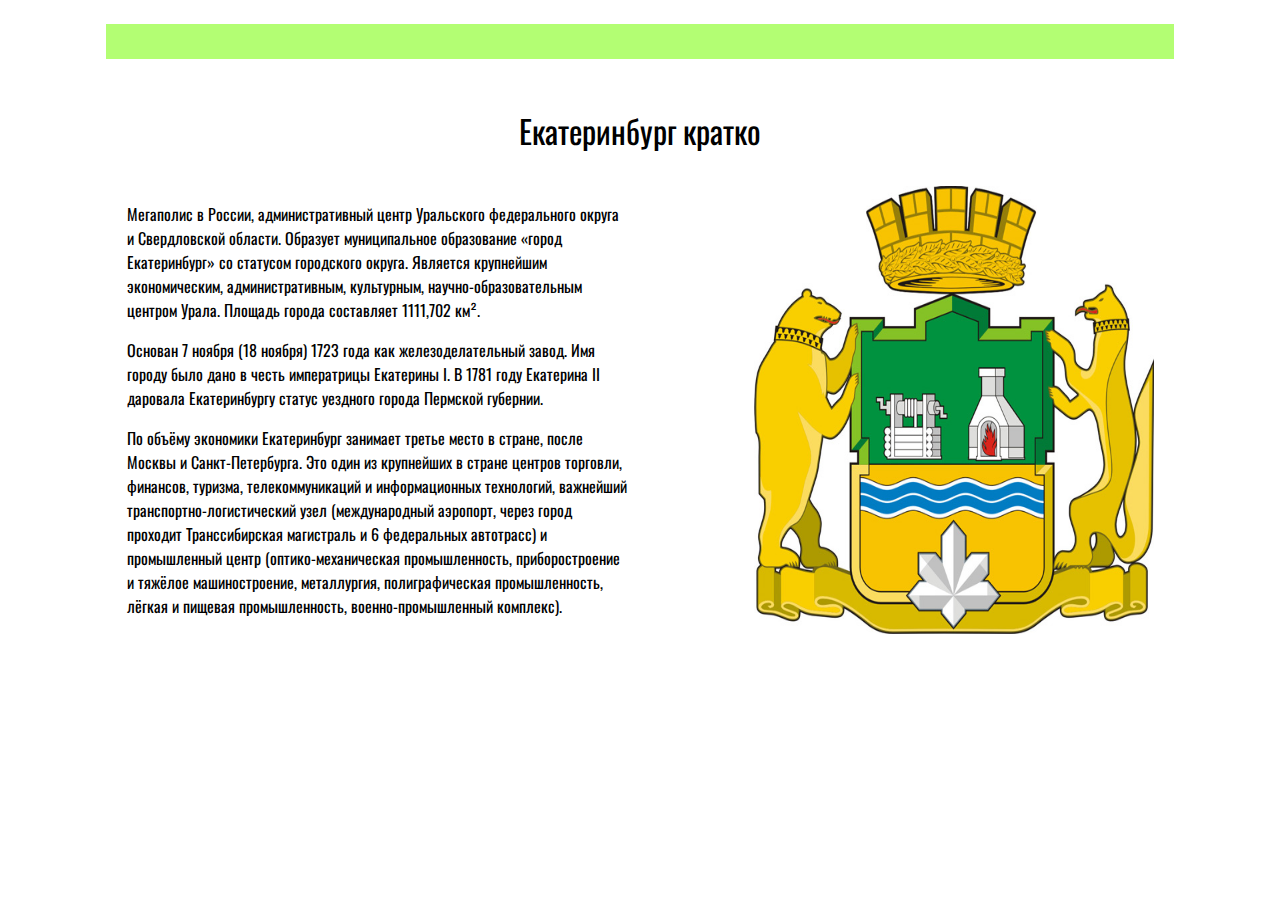
<file: about.html>
<!DOCTYPE html>
<html lang="en">
<head>
    <meta charset="UTF-8">
    <link rel="stylesheet" href="css/about.css">
    <link rel="preconnect" href="https://fonts.googleapis.com">
    <link rel="preconnect" href="https://fonts.gstatic.com" crossorigin>
    <link href="https://fonts.googleapis.com/css2?family=Oswald:wght@200;300;400;500;600;700&display=swap" rel="stylesheet">
    <link rel="stylesheet" href="https://fonts.googleapis.com/css2?family=Material+Symbols+Outlined:opsz,wght,FILL,GRAD@20..48,100..700,0..1,-50..200" />
    <link rel="stylesheet" href="https://fonts.googleapis.com/css2?family=Material+Symbols+Outlined:opsz,wght,FILL,GRAD@20..48,100..700,0..1,-50..200" />
    <link rel="stylesheet" href="https://fonts.googleapis.com/css2?family=Material+Symbols+Outlined:opsz,wght,FILL,GRAD@20..48,100..700,0..1,-50..200" />
    <title>About Yekaterinburg</title>
</head>
<body>
    <menu class="menu">
        <ul class="menu__ul">
            <li class="menu__li"><a href="index.html" class="menu__link"><span class="material-symbols-outlined">arrow_back_ios</span></a></li>
            <li class="menu__li"><a href="slide_list.htmlё" class="menu__link"><span class="material-symbols-outlined">menu</span></a></li>
            <li class="menu__li"><a href="industry.html" class="menu__link"><span class="material-symbols-outlined">arrow_forward_ios</span></a> </li>
        </ul>
    </menu>

    <main class="main">
        <div class="title">
            <p class="title__text">Екатеринбург кратко</p>
        </div>

        <div class="information">
            <div class="text">
                <p class="text__text">Мегаполис в России, административный центр Уральского федерального округа и Свердловской области. Образует муниципальное образование «город Екатеринбург» со статусом городского округа. Является крупнейшим экономическим, административным, культурным, научно-образовательным центром Урала. Площадь города составляет 1111,702 км².</p>
                <p class="text__text">Основан 7 ноября (18 ноября) 1723 года как железоделательный завод. Имя городу было дано в честь императрицы Екатерины I. В 1781 году Екатерина II даровала Екатеринбургу статус уездного города Пермской губернии.</p>
                <p class="text__text">По объёму экономики Екатеринбург занимает третье место в стране, после Москвы и Санкт-Петербурга. Это один из крупнейших в стране центров торговли, финансов, туризма, телекоммуникаций и информационных технологий, важнейший транспортно-логистический узел (международный аэропорт, через город проходит Транссибирская магистраль и 6 федеральных автотрасс) и промышленный центр (оптико-механическая промышленность, приборостроение и тяжёлое машиностроение, металлургия, полиграфическая промышленность, лёгкая и пищевая промышленность, военно-промышленный комплекс). </p>
            </div>

            <img class="img" src="css/img/ekb-gerb-3.jpg" alt="Герб Екатеринбурга">
        </div>
    </main>

    <script src="js/about.js"></script>
</body>
</html>
</file>
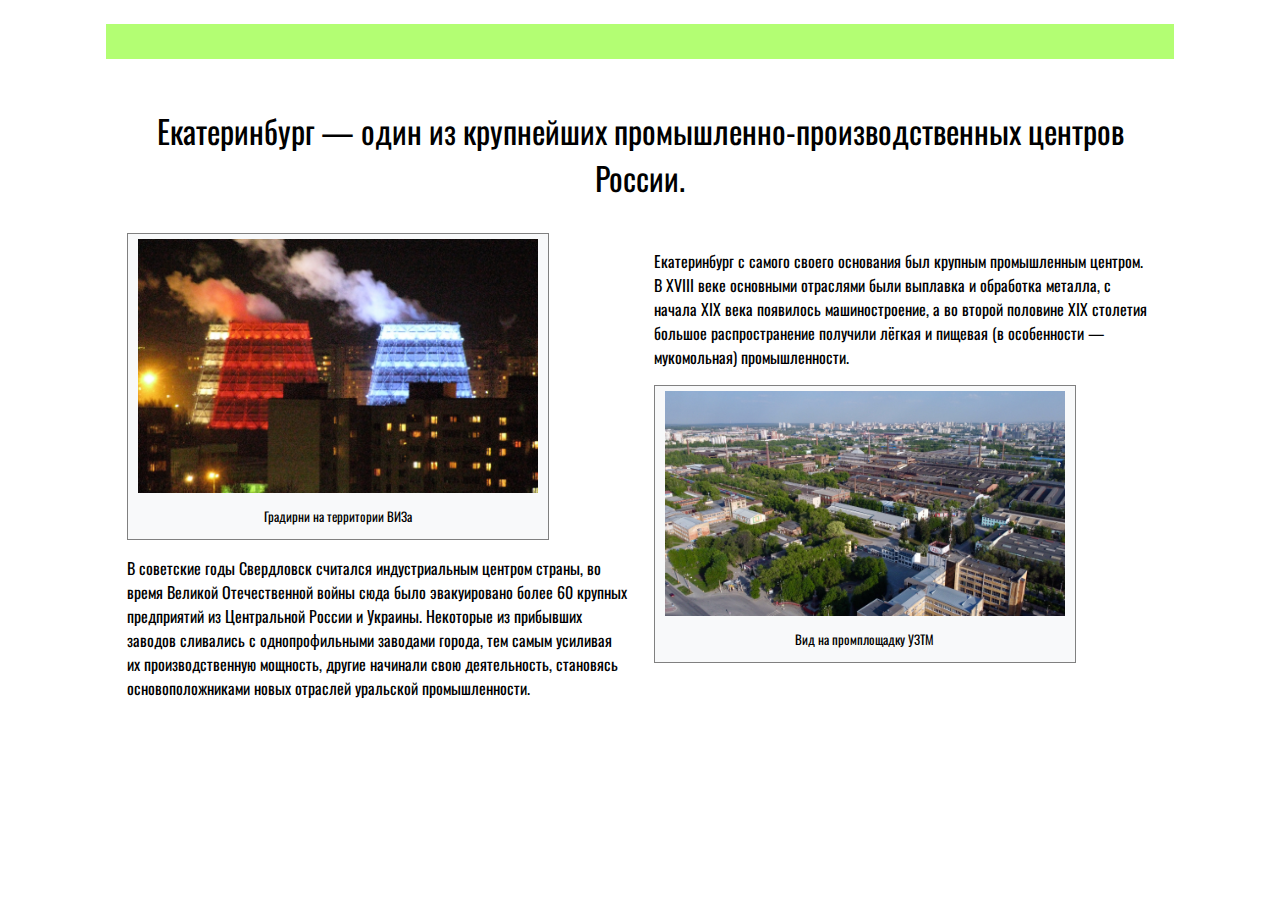
<file: industry.html>
<!DOCTYPE html>
<html lang="en">
<head>
    <meta charset="UTF-8">
    <link rel="preconnect" href="https://fonts.googleapis.com">
    <link rel="preconnect" href="https://fonts.gstatic.com" crossorigin>
    <link href="https://fonts.googleapis.com/css2?family=Oswald:wght@200;300;400;500;600;700&display=swap" rel="stylesheet">
    <link rel="stylesheet" href="css/industry.css">
    <link rel="stylesheet" href="https://fonts.googleapis.com/css2?family=Material+Symbols+Outlined:opsz,wght,FILL,GRAD@20..48,100..700,0..1,-50..200" />
    <link rel="stylesheet" href="https://fonts.googleapis.com/css2?family=Material+Symbols+Outlined:opsz,wght,FILL,GRAD@20..48,100..700,0..1,-50..200" />
    <link rel="stylesheet" href="https://fonts.googleapis.com/css2?family=Material+Symbols+Outlined:opsz,wght,FILL,GRAD@20..48,100..700,0..1,-50..200" />
    <link rel="stylesheet" href="https://fonts.googleapis.com/css2?family=Material+Symbols+Outlined:opsz,wght,FILL,GRAD@20..48,100..700,0..1,-50..200" />
    <title>Industry in Yekaterinburg</title>
</head>
<body>
    <menu class="menu">
        <ul class="menu__ul">
            <li class="menu__li"><a href="about.html" class="menu__link"><span class="material-symbols-outlined">arrow_back_ios</span></a></li>
            <li class="menu__li"><a href="slide_list.html" class="menu__link"><span class="material-symbols-outlined">menu</span></a></li>
            <li class="menu__li"><a href="uralmash.html" class="menu__link"><span class="material-symbols-outlined">arrow_forward_ios</span></a> </li>
        </ul>
    </menu>

    <main class="main">
        <div class="title">
            <p class="title__text">Екатеринбург — один из крупнейших промышленно-производственных центров России. </p>
        </div>

        <div class="information">
            <div class="text">
                <div class="img__div">
                    <img class="img" src="css/img/Gradirni_VIZ.jpeg" alt="Градирни на территории ВИЗа">
                    <p class="img__text">Градирни на территории ВИЗа</p>
                </div>

                <p class="text__text">В советские годы Свердловск считался индустриальным центром страны, во время Великой Отечественной войны сюда было эвакуировано более 60 крупных предприятий из Центральной России и Украины. Некоторые из прибывших заводов сливались с однопрофильными заводами города, тем самым усиливая их производственную мощность, другие начинали свою деятельность, становясь основоположниками новых отраслей уральской промышленности.</p>
            </div>

            <div class="text">
                <p class="text__text">Екатеринбург с самого своего основания был крупным промышленным центром. В XVIII веке основными отраслями были выплавка и обработка металла, с начала XIX века появилось машиностроение, а во второй половине XIX столетия большое распространение получили лёгкая и пищевая (в особенности — мукомольная) промышленности.</p>
                <p class="text__text"></p>

                <div class="img__div">
                    <img class="img" src="css/img/Square_of_Pervoy_Pyatiletki-2021_-_11.jpeg" alt="Вид на промплощадку УЗТМ">
                    <p class="img__text">Вид на промплощадку УЗТМ</p>
                </div>
            </div>
        </div>
    </main>

    <script src="js/industry.js"></script>
</body>
</html>
</file>
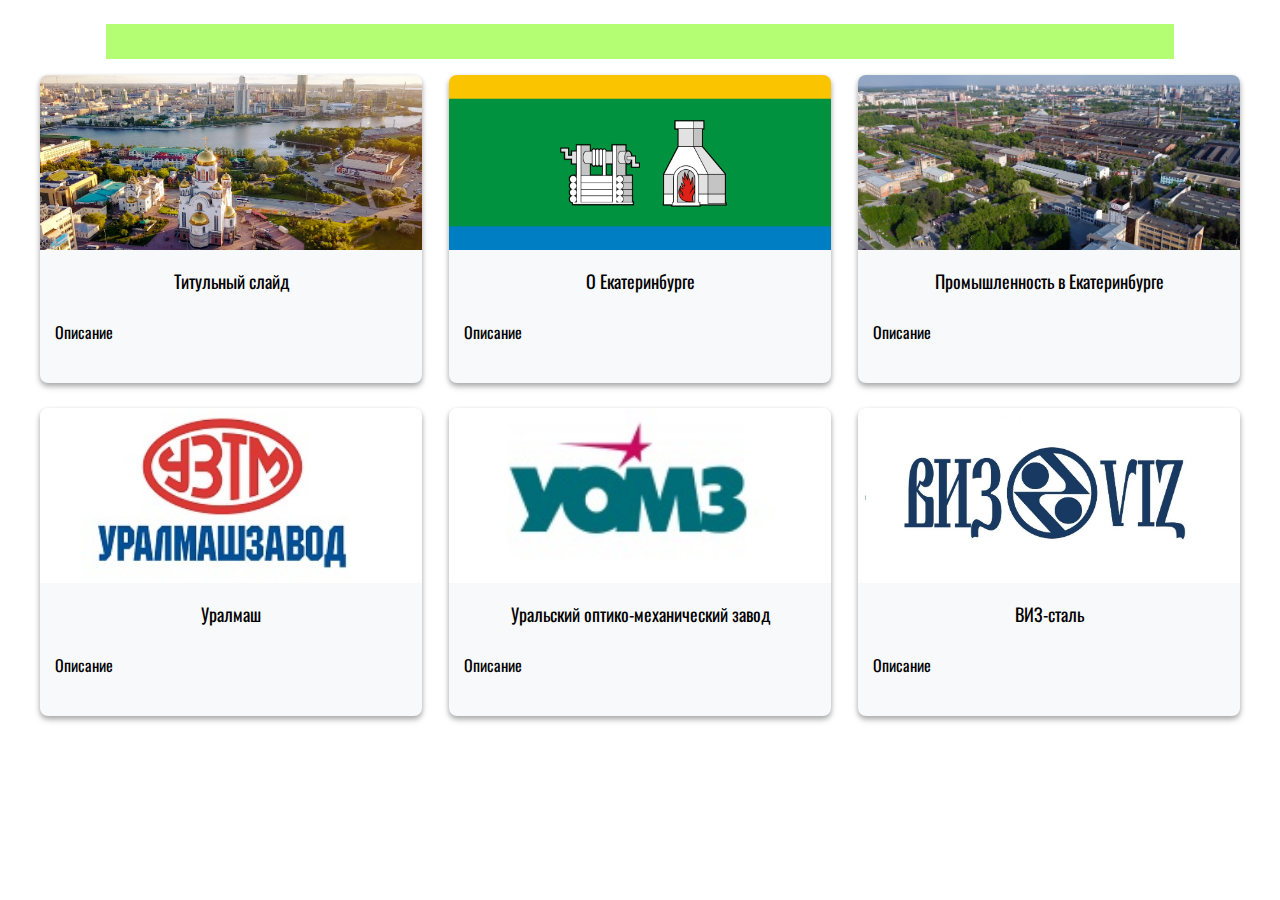
<file: slide_list.html>
<!DOCTYPE html>
<html lang="en">
<head>
    <meta charset="UTF-8">
    <meta http-equiv="X-UA-Compatible" content="IE=edge">
    <meta name="viewport" content="width=device-width, initial-scale=1.0">
    <link rel="preconnect" href="https://fonts.googleapis.com">
    <link rel="preconnect" href="https://fonts.gstatic.com" crossorigin>
    <link href="https://fonts.googleapis.com/css2?family=Oswald:wght@200;300;400;500;600;700&display=swap" rel="stylesheet">
    <link rel="stylesheet" href="css/slide_list.css">
    <link rel="stylesheet" href="https://fonts.googleapis.com/css2?family=Material+Symbols+Outlined:opsz,wght,FILL,GRAD@20..48,100..700,0..1,-50..200" />
    <link rel="stylesheet" href="https://fonts.googleapis.com/css2?family=Material+Symbols+Outlined:opsz,wght,FILL,GRAD@20..48,100..700,0..1,-50..200" />
    <link rel="stylesheet" href="https://fonts.googleapis.com/css2?family=Material+Symbols+Outlined:opsz,wght,FILL,GRAD@20..48,100..700,0..1,-50..200" />
    <link rel="stylesheet" href="https://fonts.googleapis.com/css2?family=Material+Symbols+Outlined:opsz,wght,FILL,GRAD@20..48,100..700,0..1,-50..200" />
    <title>Slide List</title>
</head>
<body>
    <menu class="menu">
        
    </menu>

    <main class="main">
        <div class="main-container">
            <div class="content-box" onclick="location.href = 'index.html'">
                <div class="content-box-img">
                    <img class="img" src="css/img/yekatOpen.jpeg" alt="Слайд 1">
                </div>
                <div class="content-box-title">
                    <p class="title">Титульный слайд</p>
                </div>
                <div class="content-box-description">
                    <p class="description">Описание</p>
                </div>
            </div>

            <div class="content-box" onclick="location.href = 'about.html'">
                <div class="content-box-img">
                    <img class="img" src="css/img/1200px-Flag_of_Yekaterinburg_(Sverdlovsk_oblast).svg.png" alt="Слайд 2">
                </div>
                <div class="content-box-title">
                    <p class="title">О Екатеринбурге</p>
                </div>
                <div class="content-box-description">
                    <p class="description">Описание</p>
                </div>
            </div>


            <div class="content-box" onclick="location.href = 'industry.html'">
                <div class="content-box-img">
                    <img class="img" src="css/img/Square_of_Pervoy_Pyatiletki-2021_-_11.jpeg" alt="Слайд 3">
                </div>
                <div class="content-box-title">
                    <p class="title">Промышленность в Екатеринбурге</p>
                </div>
                <div class="content-box-description">
                    <p class="description">Описание</p>
                </div>
            </div>
        </div>

        <div class="main-container">
            <div class="content-box" onclick="location.href = 'uralmash.html'">
                <div class="content-box-img">
                    <img class="img" src="css/img/UZTM_logoList.jpg" alt="Слайд 4">
                </div>
                <div class="content-box-title">
                    <p class="title">Уралмаш</p>
                </div>
                <div class="content-box-description">
                    <p class="description">Описание</p>
                </div>
            </div>

            <div class="content-box" onclick="location.href = 'uomz.html'">
                <div class="content-box-img">
                    <img class="img" src="css/img/logotypeUOMZList.jpg" alt="Слайд 5">
                </div>
                <div class="content-box-title">
                    <p class="title">Уральский оптико-механический завод</p>
                </div>
                <div class="content-box-description">
                    <p class="description">Описание</p>
                </div>
            </div>

            <div class="content-box" onclick="location.href = 'vis-steel.html'">
                <div class="content-box-img">
                    <img class="img" src="css/img/log_VISList.jpg" alt="Слайд 6">
                </div>
                <div class="content-box-title">
                    <p class="title">ВИЗ-сталь</p>
                </div>
                <div class="content-box-description">
                    <p class="description">Описание</p>
                </div>
            </div>
        </div>
    </main>

    <script src="js/slide_list.js"></script>
</body>
</html>
</file>
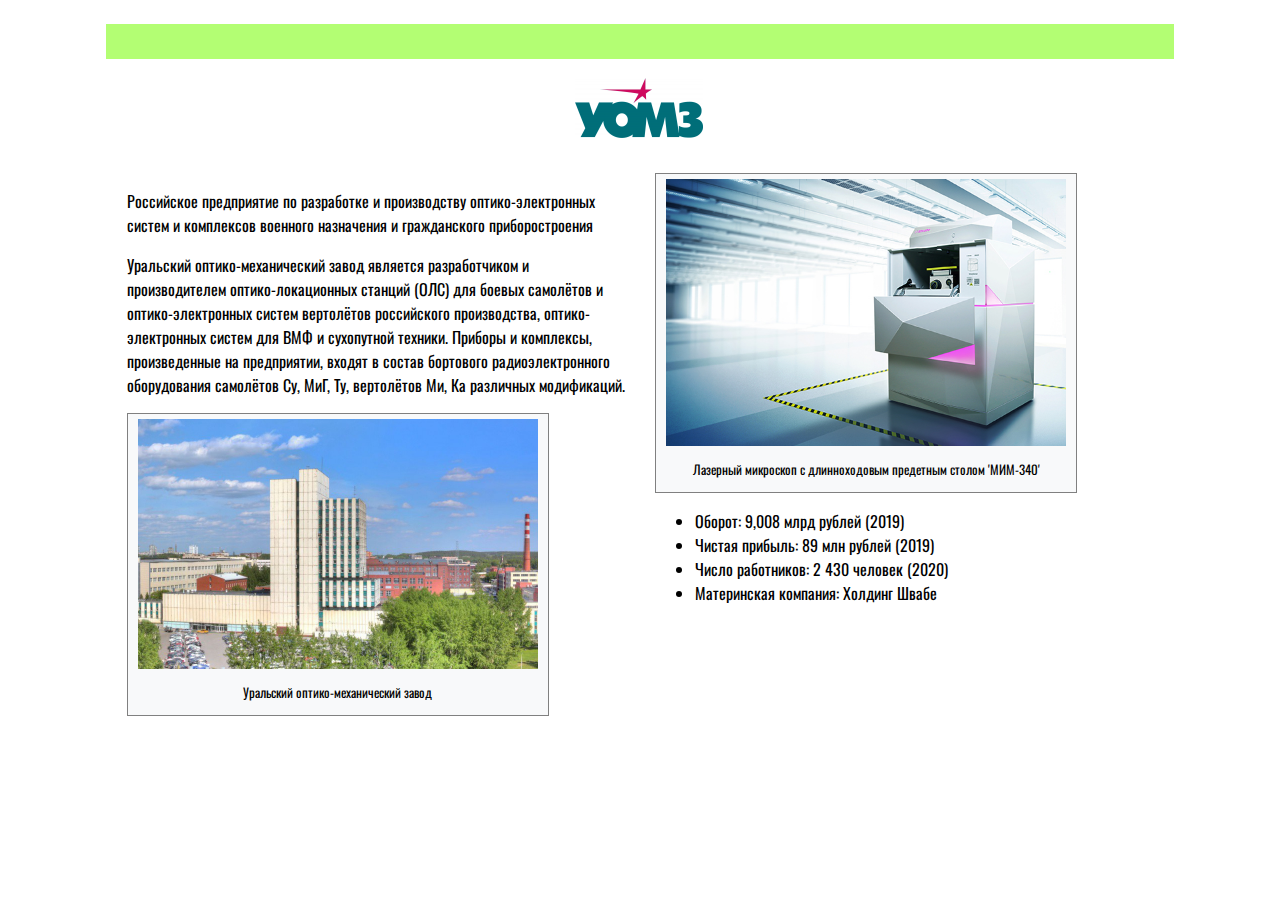
<file: uomz.html>
<!DOCTYPE html>
<html lang="en">
<head>
    <meta charset="UTF-8">
    <meta http-equiv="X-UA-Compatible" content="IE=edge">
    <meta name="viewport" content="width=device-width, initial-scale=1.0">
    <link rel="preconnect" href="https://fonts.googleapis.com">
    <link rel="preconnect" href="https://fonts.gstatic.com" crossorigin>
    <link href="https://fonts.googleapis.com/css2?family=Oswald:wght@200;300;400;500;600;700&display=swap" rel="stylesheet">
    <link rel="stylesheet" href="css/uomz.css">
    <link rel="stylesheet" href="https://fonts.googleapis.com/css2?family=Material+Symbols+Outlined:opsz,wght,FILL,GRAD@20..48,100..700,0..1,-50..200" />
    <link rel="stylesheet" href="https://fonts.googleapis.com/css2?family=Material+Symbols+Outlined:opsz,wght,FILL,GRAD@20..48,100..700,0..1,-50..200" />
    <link rel="stylesheet" href="https://fonts.googleapis.com/css2?family=Material+Symbols+Outlined:opsz,wght,FILL,GRAD@20..48,100..700,0..1,-50..200" />
    <link rel="stylesheet" href="https://fonts.googleapis.com/css2?family=Material+Symbols+Outlined:opsz,wght,FILL,GRAD@20..48,100..700,0..1,-50..200" />
    <title>УОМЗ</title>
</head>
<body>
    <menu class="menu">
        <ul class="menu__ul">
            <li class="menu__li"><a href="uralmash.html" class="menu__link"><span class="material-symbols-outlined">arrow_back_ios</span></a></li>
            <li class="menu__li"><a href="slide_list.html" class="menu__link"><span class="material-symbols-outlined">menu</span></a></li>
            <li class="menu__li"><a href="vis-steel.html" class="menu__link"><span class="material-symbols-outlined">arrow_forward_ios</span></a> </li>
        </ul>
    </menu>

    <main class="main">
        <div class="title">
            <img class="title__img" src="css/img/logotypeUOMZ.png" alt="UOMZ logo">
        </div>

        <div class="information">
            <div class="text">
                <p class="text__text">Российское предприятие по разработке и производству оптико-электронных систем и комплексов военного назначения и гражданского приборостроения</p>
                <p class="text__text">Уральский оптико-механический завод является разработчиком и производителем оптико-локационных станций (ОЛС) для боевых самолётов и оптико-электронных систем вертолётов российского производства, оптико-электронных систем для ВМФ и сухопутной техники. Приборы и комплексы, произведенные на предприятии, входят в состав бортового радиоэлектронного оборудования самолётов Су, МиГ, Ту, вертолётов Ми, Ка различных модификаций. </p>
                <div class="img__div">
                    <img class="img" src="css/img/UOMZ_official.jpg" alt="UOMZ official">
                    <p class="img__text">Уральский оптико-механический завод</p>
                </div>
            </div>
            <div class="textt">
                <div class="img__div">
                    <img class="img" src="css/img/mim-340.jpg" alt="MIM-340">
                    <p class="img__text">Лазерный микроскоп с длинноходовым предетным столом 'МИМ-340'</p>
                </div>

                <ul class="information__ul">
                    <li class="text__text">Оборот: 9,008 млрд рублей (2019)</li>
                    <li class="text__text">Чистая прибыль: 89 млн рублей (2019)</li>
                    <li class="text__text">Число работников: 2 430 человек (2020)</li>
                    <li class="text__text">Материнская компания: Холдинг Швабе</li>
                </ul>
            </div>
        </div>
    </main>
    <script src="js/uomz.js"></script>
</body>
</html>
</file>
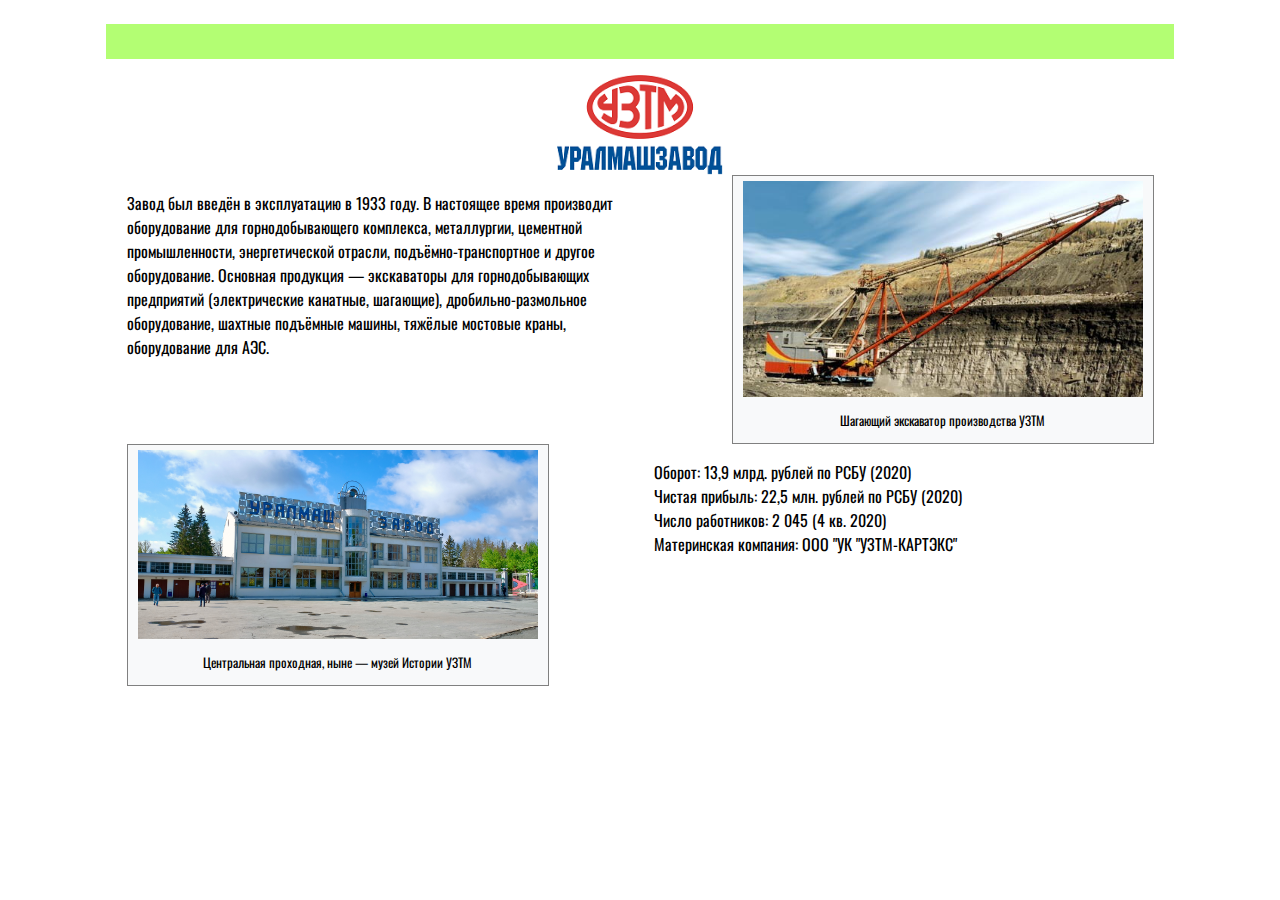
<file: uralmash.html>
<!DOCTYPE html>
<html lang="en">
<head>
    <meta charset="UTF-8">
    <link rel="preconnect" href="https://fonts.googleapis.com">
    <link rel="preconnect" href="https://fonts.gstatic.com" crossorigin>
    <link href="https://fonts.googleapis.com/css2?family=Oswald:wght@200;300;400;500;600;700&display=swap" rel="stylesheet">
    <link rel="stylesheet" href="css/uralmash.css">
    <link rel="stylesheet" href="https://fonts.googleapis.com/css2?family=Material+Symbols+Outlined:opsz,wght,FILL,GRAD@20..48,100..700,0..1,-50..200" />
    <link rel="stylesheet" href="https://fonts.googleapis.com/css2?family=Material+Symbols+Outlined:opsz,wght,FILL,GRAD@20..48,100..700,0..1,-50..200" />
    <link rel="stylesheet" href="https://fonts.googleapis.com/css2?family=Material+Symbols+Outlined:opsz,wght,FILL,GRAD@20..48,100..700,0..1,-50..200" />
    <link rel="stylesheet" href="https://fonts.googleapis.com/css2?family=Material+Symbols+Outlined:opsz,wght,FILL,GRAD@20..48,100..700,0..1,-50..200" />
    <title>Уралмашзавод</title>
</head>
<body>
    <menu class="menu">
        <ul class="menu__ul">
            <li class="menu__li"><a href="industry.html" class="menu__link"><span class="material-symbols-outlined">arrow_back_ios</span></a></li>
            <li class="menu__li"><a href="slide_list.html" class="menu__link"><span class="material-symbols-outlined">menu</span></a></li>
            <li class="menu__li"><a href="uomz.html" class="menu__link"><span class="material-symbols-outlined">arrow_forward_ios</span></a> </li>
        </ul>
    </menu>

    <main class="main">
        <div class="title">
            <img class="title__img" src="css/img/UZTM_logo.png" alt="UZTM logo">
        </div>

        <div class="information">
            <div class="text">
                <p class="text__text">Завод был введён в эксплуатацию в 1933 году. В настоящее время производит оборудование для горнодобывающего комплекса, металлургии, цементной промышленности, энергетической отрасли, подъёмно-транспортное и другое оборудование. Основная продукция — экскаваторы для горнодобывающих предприятий (электрические канатные, шагающие), дробильно-размольное оборудование, шахтные подъёмные машины, тяжёлые мостовые краны, оборудование для АЭС. </p>
                <div class="img__div">
                    <img class="img" src="css/img/Dragline_UZTM.jpeg" alt="Dragline UZTM">
                    <p class="img__text">Шагающий экскаватор производства УЗТМ</p>
                </div>
            </div>
            <div class="text">
                <div class="img__div">
                    <img class="img" src="css/img/Uralmash_entrance_gate_-_2.jpeg" alt="Dragline UZTM">
                    <p class="img__text">Центральная проходная, ныне — музей Истории УЗТМ</p>
                </div>

                <ul class="information__ul">
                    <li class="text__text">Оборот: 13,9 млрд. рублей по РСБУ (2020)</li>
                    <li class="text__text">Чистая прибыль: 22,5 млн. рублей по РСБУ (2020)</li>
                    <li class="text__text">Число работников: 2 045 (4 кв. 2020)</li>
                    <li class="text__text">Материнская компания: ООО "УК "УЗТМ-КАРТЭКС"</li>
                </ul>
            </div>
        </div>
    </main>

    <script src="js/uralmash.js"></script>
</body>
</html>
</file>
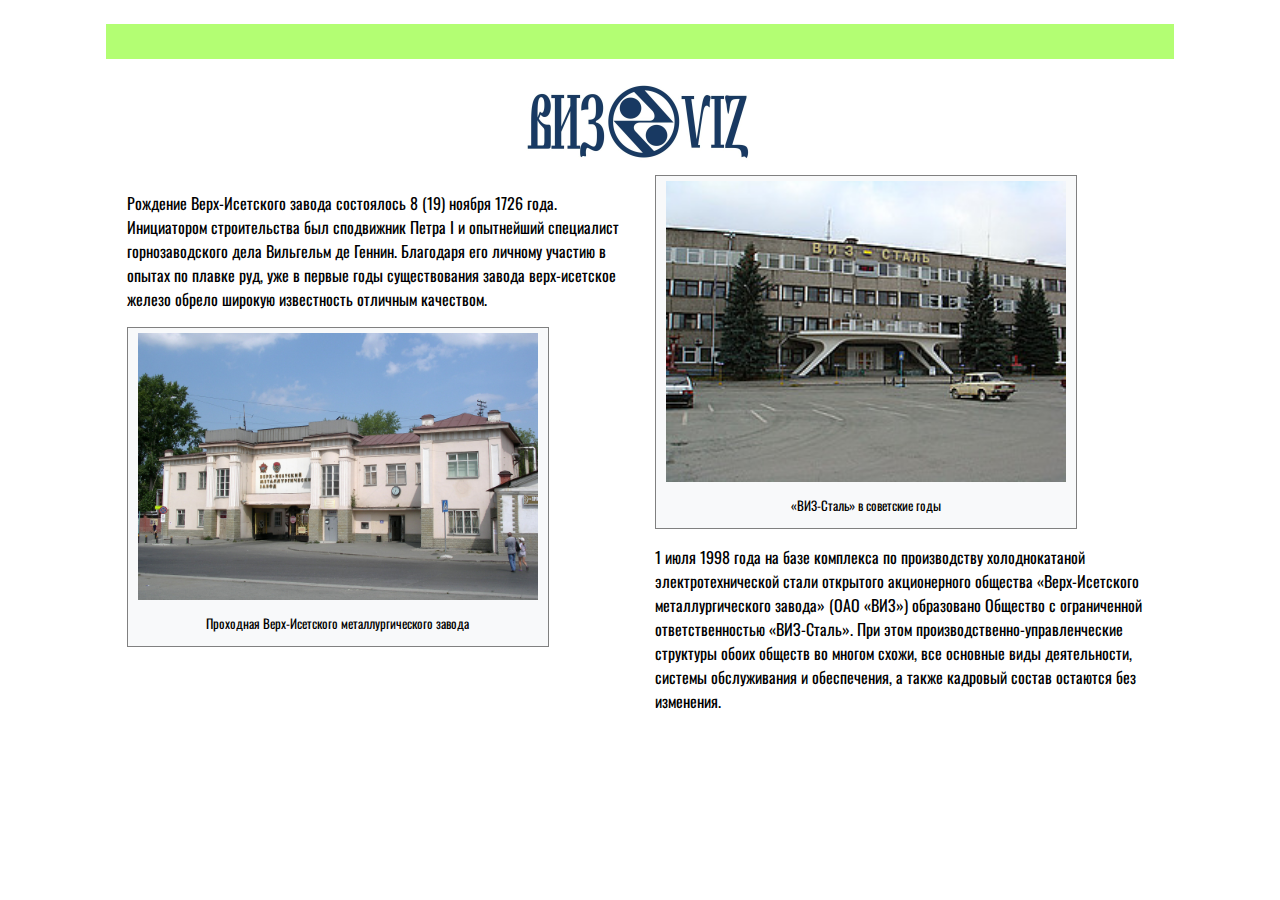
<file: vis-steel.html>
<!DOCTYPE html>
<html lang="en">
<head>
    <meta charset="UTF-8">
    <meta http-equiv="X-UA-Compatible" content="IE=edge">
    <meta name="viewport" content="width=device-width, initial-scale=1.0">
    <link rel="preconnect" href="https://fonts.googleapis.com">
    <link rel="preconnect" href="https://fonts.gstatic.com" crossorigin>
    <link href="https://fonts.googleapis.com/css2?family=Oswald:wght@200;300;400;500;600;700&display=swap" rel="stylesheet">
    <link rel="stylesheet" href="css/vis-steel.css">
    <link rel="stylesheet" href="https://fonts.googleapis.com/css2?family=Material+Symbols+Outlined:opsz,wght,FILL,GRAD@20..48,100..700,0..1,-50..200" />
    <link rel="stylesheet" href="https://fonts.googleapis.com/css2?family=Material+Symbols+Outlined:opsz,wght,FILL,GRAD@20..48,100..700,0..1,-50..200" />
    <link rel="stylesheet" href="https://fonts.googleapis.com/css2?family=Material+Symbols+Outlined:opsz,wght,FILL,GRAD@20..48,100..700,0..1,-50..200" />
    <link rel="stylesheet" href="https://fonts.googleapis.com/css2?family=Material+Symbols+Outlined:opsz,wght,FILL,GRAD@20..48,100..700,0..1,-50..200" />
    <title>Верх-Исетский завод</title>
</head>
<body>
    <menu class="menu">
        <ul class="menu__ul">
            <li class="menu__li"><a href="uomz.html" class="menu__link"><span class="material-symbols-outlined">arrow_back_ios</span></a></li>
            <li class="menu__li"><a href="slide_list.html" class="menu__link"><span class="material-symbols-outlined">menu</span></a></li>
            <li class="menu__li"><a href="#" class="menu__link"><span class="material-symbols-outlined">arrow_forward_ios</span></a> </li>
        </ul>
    </menu>

    <main class="main">
        <div class="title">
            <img class="title__img" src="css/img/log_VIS.jpg" alt="VIS logo">
        </div>

        <div class="information">
            <div class="text">
                <p class="text__text">Рождение Верх-Исетского завода состоялось 8 (19) ноября 1726 года. Инициатором строительства был сподвижник Петра I и опытнейший специалист горнозаводского дела Вильгельм де Геннин. Благодаря его личному участию в опытах по плавке руд, уже в первые годы существования завода верх-исетское железо обрело широкую известность отличным качеством.</p>
                <div class="img__div">
                    <img class="img" src="css/img/VIS-steel.jpeg" alt="VIS-steel">
                    <p class="img__text">Проходная Верх-Исетского металлургического завода </p>
                </div>
            </div>
            <div class="textt">
                <div class="img__div">
                    <img class="img" src="css/img/266x200_Viz_stal.jpg" alt="VIS-steel">
                    <p class="img__text">«ВИЗ-Сталь» в советские годы</p>
                </div>
                <p class="text__text">1 июля 1998 года на базе комплекса по производству холоднокатаной электротехнической стали открытого акционерного общества «Верх-Исетского металлургического завода» (ОАО «ВИЗ») образовано Общество с ограниченной ответственностью «ВИЗ-Сталь». При этом производственно-управленческие структуры обоих обществ во многом схожи, все основные виды деятельности, системы обслуживания и обеспечения, а также кадровый состав остаются без изменения.</p>
                
            </div>
        </div>
    </main>
    <script src="js/vis-steel.js"></script>
</body>
</html>
</file>
<file: css/about.css>
body {
    background-color: #FFFFFF;
    display: flex;
    flex-direction: column;
    justify-content: start;
    align-items: center;
}

.menu {
    display: flex;
    flex-direction: row;
    justify-content: flex-start;
    background: #b3fe73;
    align-items: center;
    height: 35px;
    width: 1028px;
}

.menu__ul {
    display: flex;
    flex-direction: row;
    list-style: none;
}

.menu__li {
    margin-right: 10px;
}

/* -------------------------------- */

.material-symbols-outlined {
    color: #b3fe73;
    font-variation-settings:
            'FILL' 0,
            'wght' 400,
            'GRAD' -25,
            'opsz' 56
}

.material-symbols-outlined:hover {
    color: white;
}

/* -------------------------------- */

.main {
    display: flex;
    flex-direction: column;
    justify-content: start;
    width: 1027px;
    height: 600px;
}

.title {
    display: flex;
    flex-direction: row;
    justify-content: center;
}

.title__text {
    display: flex;
    font-family: 'Oswald', sans-serif;
    font-size: xx-large;
    color: black;
}

.information {
    display: flex;
    flex-direction: row;
    justify-content: space-between;
}

.text {
    width: 500px;
}

.text__text {
    font-family: 'Oswald', sans-serif;
    font-size: medium;
}

.img {
    width: 400px;
}
</file>
<file: css/industry.css>
body {
    background-color: #FFFFFF;
    display: flex;
    flex-direction: column;
    justify-content: start;
    align-items: center;
}

.menu {
    display: flex;
    flex-direction: row;
    justify-content: flex-start;
    background: #b3fe73;
    align-items: center;
    height: 35px;
    width: 1028px;
}

.menu__ul {
    display: flex;
    flex-direction: row;
    list-style: none;
}

.menu__li {
    margin-right: 10px;
}

/* -------------------------------- */

.material-symbols-outlined {
    color: #b3fe73;
    font-variation-settings:
            'FILL' 0,
            'wght' 400,
            'GRAD' -25,
            'opsz' 56
}

.material-symbols-outlined:hover {
    color: white;
}

/* -------------------------------- */

.main {
    display: flex;
    flex-direction: column;
    justify-content: start;
    width: 1027px;
    height: 600px;
}

.title {
    display: flex;
    flex-direction: row;
    justify-content: center;
}

.title__text {
    display: flex;
    font-family: 'Oswald', sans-serif;
    font-size: xx-large;
    color: black;
    text-align: center;
}

.information {
    display: flex;
    flex-direction: row;
    justify-content: space-between;
}

.text {
    width: 500px;
}

.text__text {
    font-family: 'Oswald', sans-serif;
    font-size: medium;
}

.img__div {
    background-color: #f8f9fa;
    border: 1px solid gray;
    width: 420px;
    display: flex;
    flex-direction: column;
    justify-content: center;
    align-items: center;
}

.img__text {
    font-family: 'Oswald', sans-serif;
    font-size: small;
}

.img {
    width: 400px;
    margin-top: 5px;
}
</file>
<file: css/slide_list.css>
body {
    background-color: #FFFFFF;
    display: flex;
    flex-direction: column;
    justify-content: start;
    align-items: center;
}

.menu {
    display: flex;
    flex-direction: row;
    justify-content: flex-start;
    background: #b3fe73;
    align-items: center;
    height: 35px;
    width: 1028px;
}

.menu__ul {
    display: flex;
    flex-direction: row;
    list-style: none;
}

.menu__li {
    margin-right: 10px;
}

/* -------------------------------- */

.material-symbols-outlined {
    color: #b3fe73;
    font-variation-settings:
            'FILL' 0,
            'wght' 400,
            'GRAD' -25,
            'opsz' 56
}

.material-symbols-outlined:hover {
    color: white;
}

/* -------------------------------- */

.main {
    display: flex;
    flex-direction: column;
    align-items: center;
    width: 1500px;
    /*height: 600px;*/
}

.main-container {
    height: 100%;
    width: 1200px;

    display: flex;
    flex-direction: row;
    justify-content: space-between;
    align-items: center;
    margin-bottom: 25px;
}

.content-box {
    height: 308px;
    width: 382px;
    box-shadow: 0 2px 5px rgba(0,0,0,0.2), 0 4px 6px rgba(0,0,0,0.2);
	transition: box-shadow .3s;
    background-color: #F8F9FA;
    border-radius: 8px;

    display: flex;
    flex-direction: column;
}

.content-box .content-box-img .img  {
    transition: transform 280ms ease-in-out;
    display: block;
    width: 100%;
    height: 100%;
    object-fit: cover;	
}

.content-box:hover .content-box-img .img  {
	transform: scale(1.1);
}

.content-box:hover {
    box-shadow: 5px 5px 10px #797979;
}

.content-box-img {
    height: 175px;
    
    overflow: hidden;
}

.img {
    height: 100%;
    width: 100%;
    border-top-left-radius: 8px;
    border-top-right-radius: 8px;
}

.content-box-title {
    height: 54px;
}

.title {
    font-family: 'Oswald', sans-serif;
    color: black;
    font-size: large;
    text-align: center;
}

.content-box-description {
    height: 79px;
}

.description {
    font-family: 'Oswald', sans-serif;
    color: black;
    margin-left: 15px;
    font-size: mediums;
    box-sizing: border-box;
}
</file>
<file: css/uomz.css>
body {
    background-color: #FFFFFF;
    display: flex;
    flex-direction: column;
    justify-content: start;
    align-items: center;
}

.menu {
    display: flex;
    flex-direction: row;
    justify-content: flex-start;
    background: #b3fe73;
    align-items: center;
    height: 35px;
    width: 1028px;
}

.menu__ul {
    display: flex;
    flex-direction: row;
    list-style: none;
}

.menu__li {
    margin-right: 10px;
}

/* -------------------------------- */

.material-symbols-outlined {
    color: #b3fe73;
    font-variation-settings:
            'FILL' 0,
            'wght' 400,
            'GRAD' -25,
            'opsz' 56
}

.material-symbols-outlined:hover {
    color: white;
}

/* -------------------------------- */

.main {
    display: flex;
    flex-direction: column;
    justify-content: start;
    width: 1027px;
    height: 600px;
}

.title {
    display: flex;
    flex-direction: row;
    justify-content: center;
    margin-bottom: 30px;
}

.title__text {
    display: flex;
    font-family: 'Oswald', sans-serif;
    font-size: xx-large;
    color: black;
    text-align: center;
}

.information {
    display: flex;
    flex-direction: row;
    justify-content: space-between;
}

.text {
    width: 500px;
}

.textt {
    width: 500px;
    margin-left: 30px;
}

.text__text {
    font-family: 'Oswald', sans-serif;
    font-size: medium;
}

.img__div {
    background-color: #f8f9fa;
    border: 1px solid gray;
    width: 420px;
    display: flex;
    flex-direction: column;
    justify-content: center;
    align-items: center;
}

.img__text {
    font-family: 'Oswald', sans-serif;
    font-size: small;
}

.img {
    width: 400px;
    margin-top: 5px;
}
</file>
<file: css/uralmash.css>
body {
    background-color: #FFFFFF;
    display: flex;
    flex-direction: column;
    justify-content: start;
    align-items: center;
}

.menu {
    display: flex;
    flex-direction: row;
    justify-content: flex-start;
    background: #b3fe73;
    align-items: center;
    height: 35px;
    width: 1028px;
}

.menu__ul {
    display: flex;
    flex-direction: row;
    list-style: none;
}

.menu__li {
    margin-right: 10px;
}

/* -------------------------------- */

.material-symbols-outlined {
    color: #b3fe73;
    font-variation-settings:
            'FILL' 0,
            'wght' 400,
            'GRAD' -25,
            'opsz' 56
}

.material-symbols-outlined:hover {
    color: white;
}

/* -------------------------------- */

.main {
    display: flex;
    flex-direction: column;
    justify-content: start;
    width: 1027px;
    height: 600px;
}

.title {
    display: flex;
    flex-direction: row;
    justify-content: center;
}

.title__text {
    display: flex;
    font-family: 'Oswald', sans-serif;
    font-size: xx-large;
    color: black;
    text-align: center;
}

.title__img {
    height: 100px;
}

.information {
    display: flex;
    flex-direction: column;
    justify-content: space-between;
}

.text {
    display: flex;
    flex-direction: row;
    justify-content: space-between;
}

.text__text {
    font-family: 'Oswald', sans-serif;
    font-size: medium;
    width: 500px;
}

.img__div {
    background-color: #f8f9fa;
    border: 1px solid gray;
    width: 420px;
    display: flex;
    flex-direction: column;
    justify-content: center;
    align-items: center;
}

.img__text {
    font-family: 'Oswald', sans-serif;
    font-size: small;
}

.img {
    width: 400px;
    margin-top: 5px;
}

.information__ul {
    display: flex;
    flex-direction: column;
    list-style: none;
}
</file>
<file: css/vis-steel.css>
body {
    background-color: #FFFFFF;
    display: flex;
    flex-direction: column;
    justify-content: start;
    align-items: center;
}

.menu {
    display: flex;
    flex-direction: row;
    justify-content: flex-start;
    background: #b3fe73;
    align-items: center;
    height: 35px;
    width: 1028px;
}

.menu__ul {
    display: flex;
    flex-direction: row;
    list-style: none;
}

.menu__li {
    margin-right: 10px;
}

/* -------------------------------- */

.material-symbols-outlined {
    color: #b3fe73;
    font-variation-settings:
            'FILL' 0,
            'wght' 400,
            'GRAD' -25,
            'opsz' 56
}

.material-symbols-outlined:hover {
    color: white;
}

/* -------------------------------- */

.main {
    display: flex;
    flex-direction: column;
    justify-content: start;
    width: 1027px;
    height: 600px;
}

.title {
    display: flex;
    flex-direction: row;
    justify-content: center;
}

.title__text {
    display: flex;
    font-family: 'Oswald', sans-serif;
    font-size: xx-large;
    color: black;
    text-align: center;
}

.title__img {
    height: 100px;
}

.information {
    display: flex;
    flex-direction: row;
    justify-content: space-between;
}

.text {
    width: 500px;
}

.textt {
    width: 500px;
    margin-left: 30px;
}

.text__text {
    font-family: 'Oswald', sans-serif;
    font-size: medium;
}

.img__div {
    background-color: #f8f9fa;
    border: 1px solid gray;
    width: 420px;
    display: flex;
    flex-direction: column;
    justify-content: center;
    align-items: center;
}

.img__text {
    font-family: 'Oswald', sans-serif;
    font-size: small;
}

.img {
    width: 400px;
    margin-top: 5px;
}
</file>
